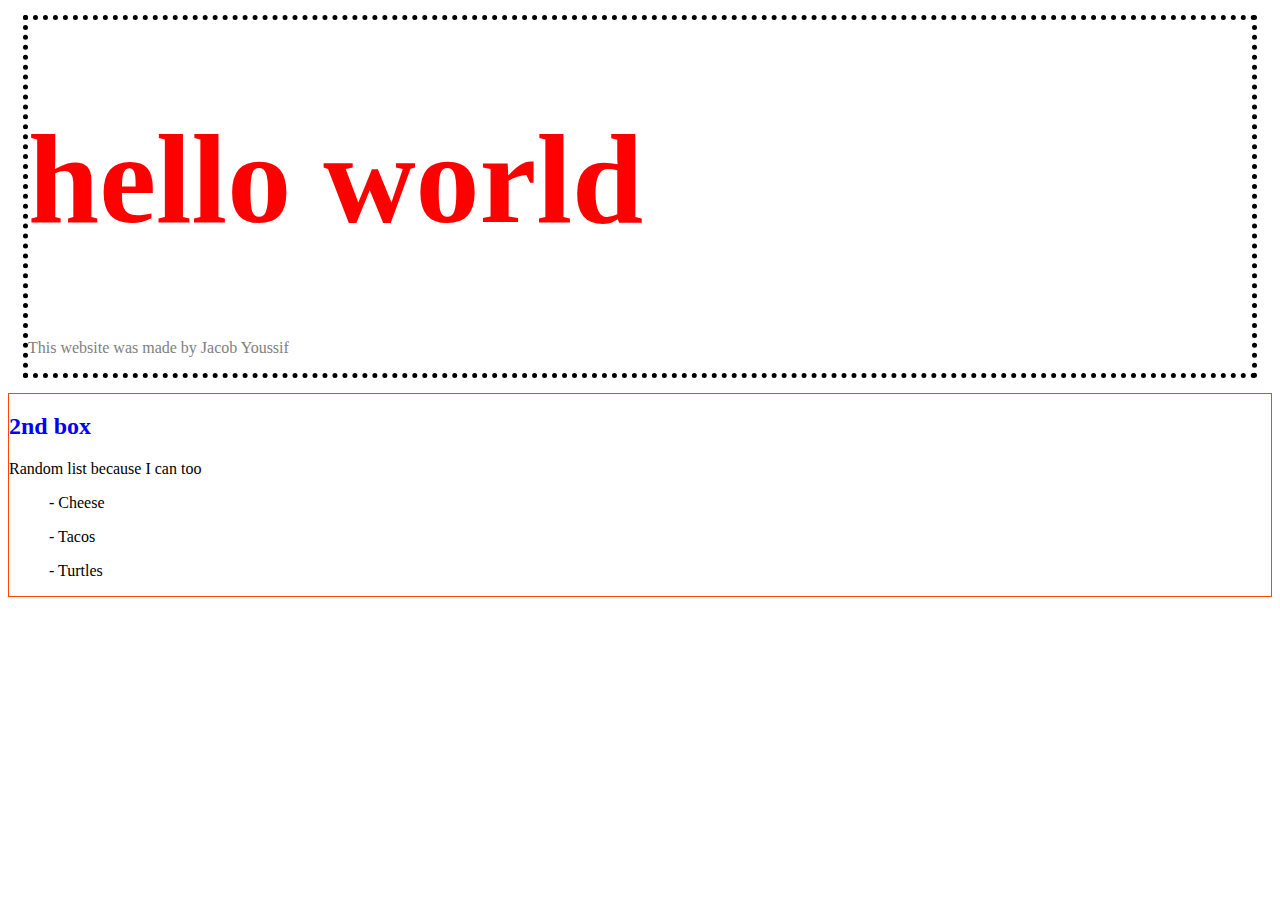
<file: Week1/Index.html>
<!DOCTYPE html>
<html lang="en">

<head>
    <meta charset="UTF-8">
    <meta name="viewport" content="width=device-width, initial-scale=1.0">
    <meta http-equiv="X-UA-Compatible" content="ie=edge">
    <title>Jacob</title>

    <style>
        h1 {
            color: red;
            font-size: 128px
        }

        .greycolour {
            color: grey;
        }

        .heading {

            font-size: 128px;

        }

        .coolheading {
            color: blue
        }

        .container {
            border: dotted 5px black;
            margin: 15px;
        }

        .container2 {
            border: solid 1px orangered
        }
    </style>

</head>

<body>
    <div class="container">

        <h1>hello world</h1>
        <p class=greycolour>This website was made by Jacob Youssif</p>
    </div>

    <div class="container2">
        <h2 class=coolheading>2nd box</h2>
        <p>Random list because I can too</p>
        <ul>
            <p>- Cheese</p>
            <p>- Tacos</p>
            <p>- Turtles</p>
    </div>

</body>

</html>
</file>
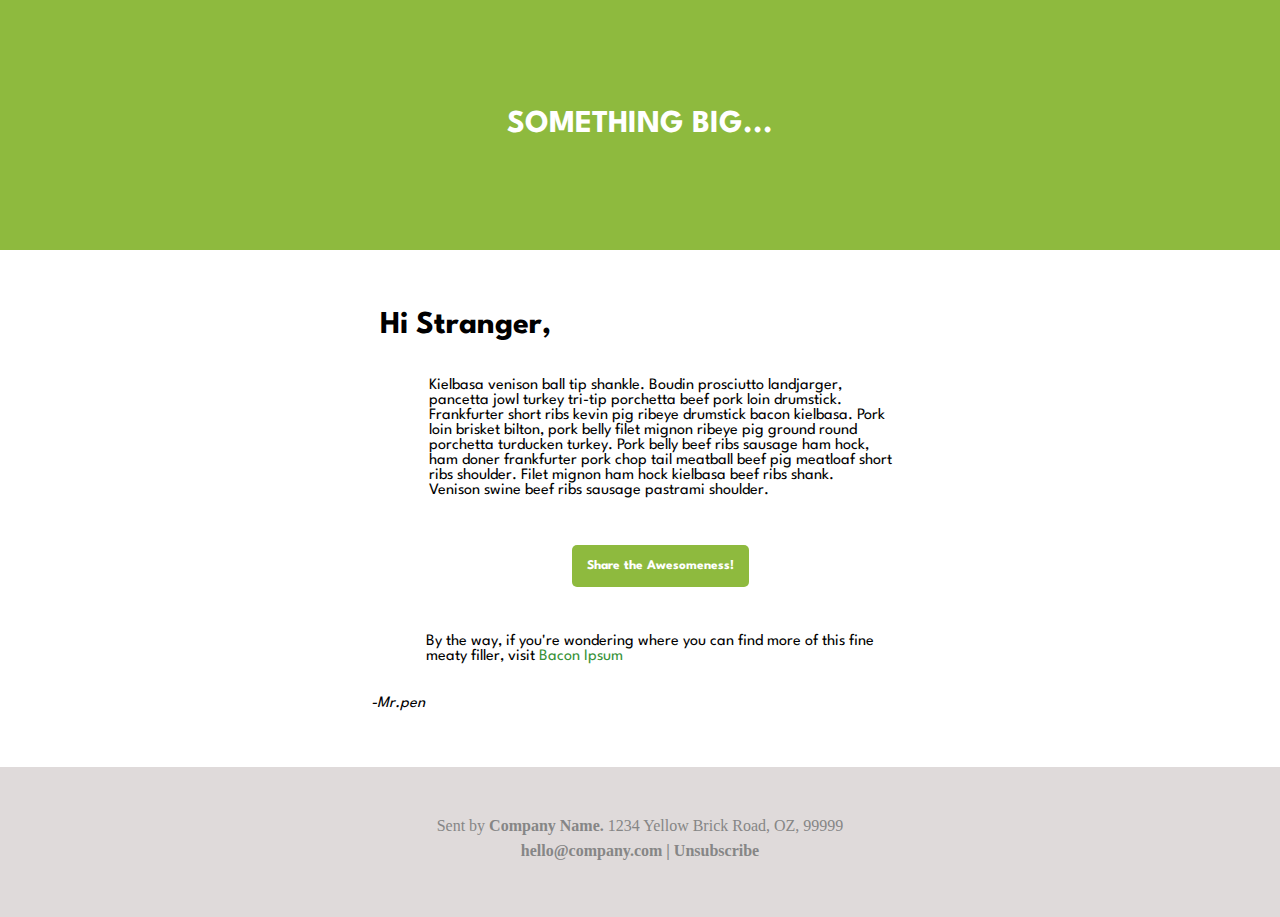
<file: Week2/Index.html>
<!DOCTYPE html>
<html lang="en">

<head>
    <meta charset="UTF-8">
    <meta name="viewport" content="width=device-width, initial-scale=1.0">
    <title>Task 1</title>

    <link href="https://fonts.googleapis.com/css?family=Spartan&display=swap" rel="stylesheet">
    <link rel="stylesheet" href="styles.css">
</head>

<body>

    <div class="header">
        <h1>SOMETHING BIG...</h1>
    </div>

    <div class="flex">
        <div>
            <h1 class="hi">
                Hi Stranger,

            </h1>

        </div>

        <p>
            Kielbasa venison ball tip shankle. Boudin prosciutto landjarger,<br>
            pancetta jowl turkey tri-tip porchetta beef pork loin drumstick. <br>
            Frankfurter short ribs kevin pig ribeye drumstick bacon kielbasa. Pork <br>
            loin brisket bilton, pork belly filet mignon ribeye pig ground round <br>
            porchetta turducken turkey. Pork belly beef ribs sausage ham hock, <br>
            ham doner frankfurter pork chop tail meatball beef pig meatloaf short <br>
            ribs shoulder. Filet mignon ham hock kielbasa beef ribs shank. <br>
            Venison swine beef ribs sausage pastrami shoulder.
        </p>

        <h5><a class="button"
                href=https://pmcvariety.files.wordpress.com/2017/05/awesomeness-logo.png?w=1000&h=563&crop=1>
                Share the Awesomeness!</a></h5>

        <p class="btw">
            By the way, if you're wondering where you can find more of this fine
            <br> meaty filler, visit 
            <a class="bacon" href=https://baconipsum.com/wp-content/uploads/2015/01/bacon-ipsum-square-200-200.jpg>Bacon Ipsum</a>
        </p>
        <p class="pen">
            <i> -Mr.pen </i>
        </p>
    </div>
    <div>
        <p class="footer">
            <span> Sent by <b>Company Name.</b> 1234 Yellow Brick Road, OZ, 99999 <br>
                <span class="gap"> <b>hello@company.com | Unsubscribe</b></span>
        </p>
    </div>

</body>

</html>
</file>
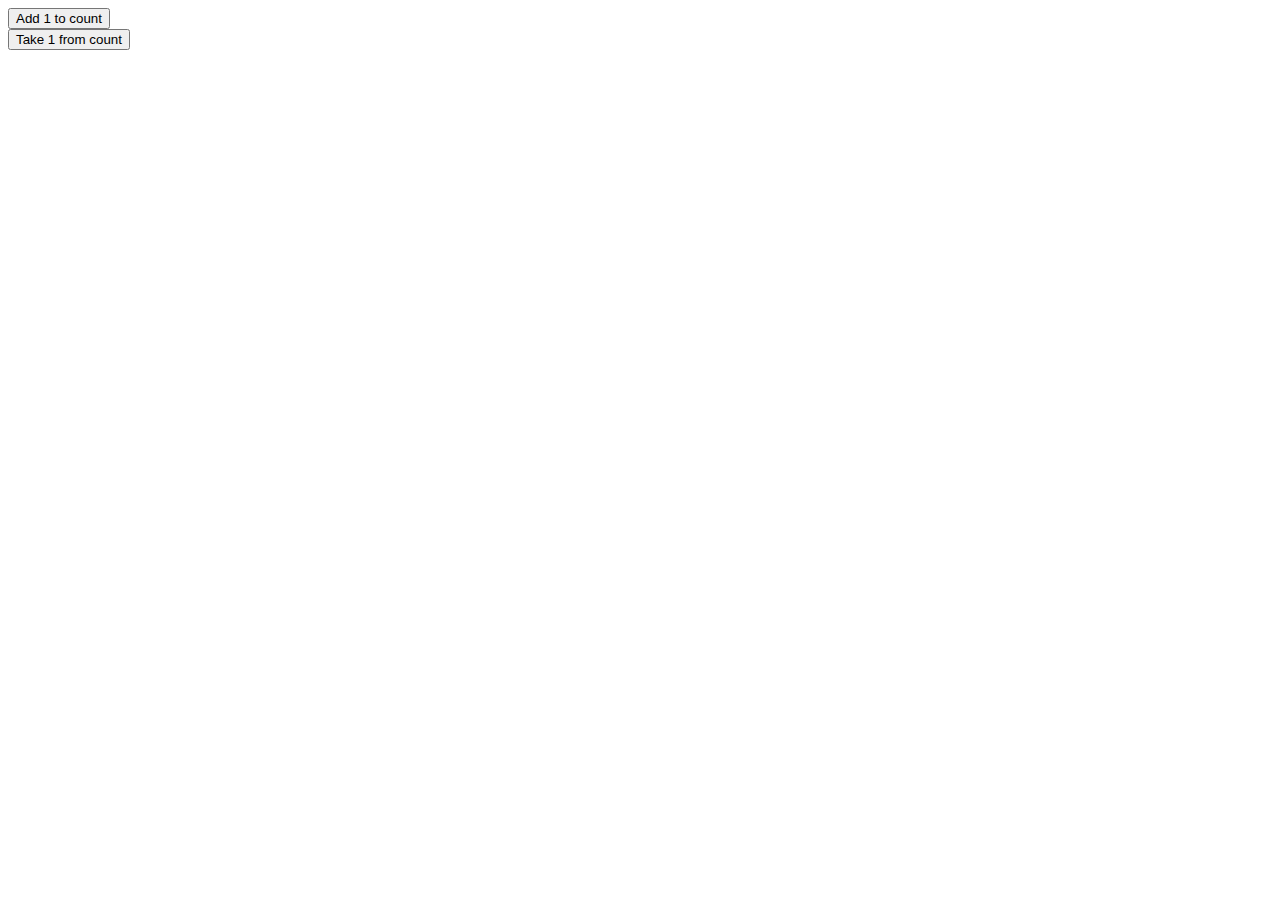
<file: Week2/JavascriptPrac/Index.html>
<!DOCTYPE html>
<html lang="en">

<head>
    <meta charset="UTF-8">
    <meta name="viewport" content="width=device-width, initial-scale=1.0">
    <title>Document</title>
</head>

<body>
    <button id="clickMeButton">Add 1 to count</button>
    <br>
    <button id="dontClickMeButton">Take 1 from count</button>
    <div id="counter"></div>

    <script type="text/javascript">

        let count = 0;
        let clickMeButton = document.getElementById("clickMeButton");
        let dontClickMeButton = document.getElementById("dontClickMeButton");
        let counter = document.getElementById("counter");
       
        console.log(clickMeButton);
        console.log(dontClickMeButton);
        

        clickMeButton.onclick = function() {
            clickMeButton.style.backgroundColor = "red";
            clickMeButton.style.padding = "20px";
            count++;
            counter.innerHTML = count;     
        }
        dontClickMeButton.onclick = function() {
            dontClickMeButton.style.backgroundColor = "green"
            dontClickMeButton.style.padding = "20px";
            count--;
            counter.innerHTML = count; 
        }

    </script>
</body>

</html>
</file>
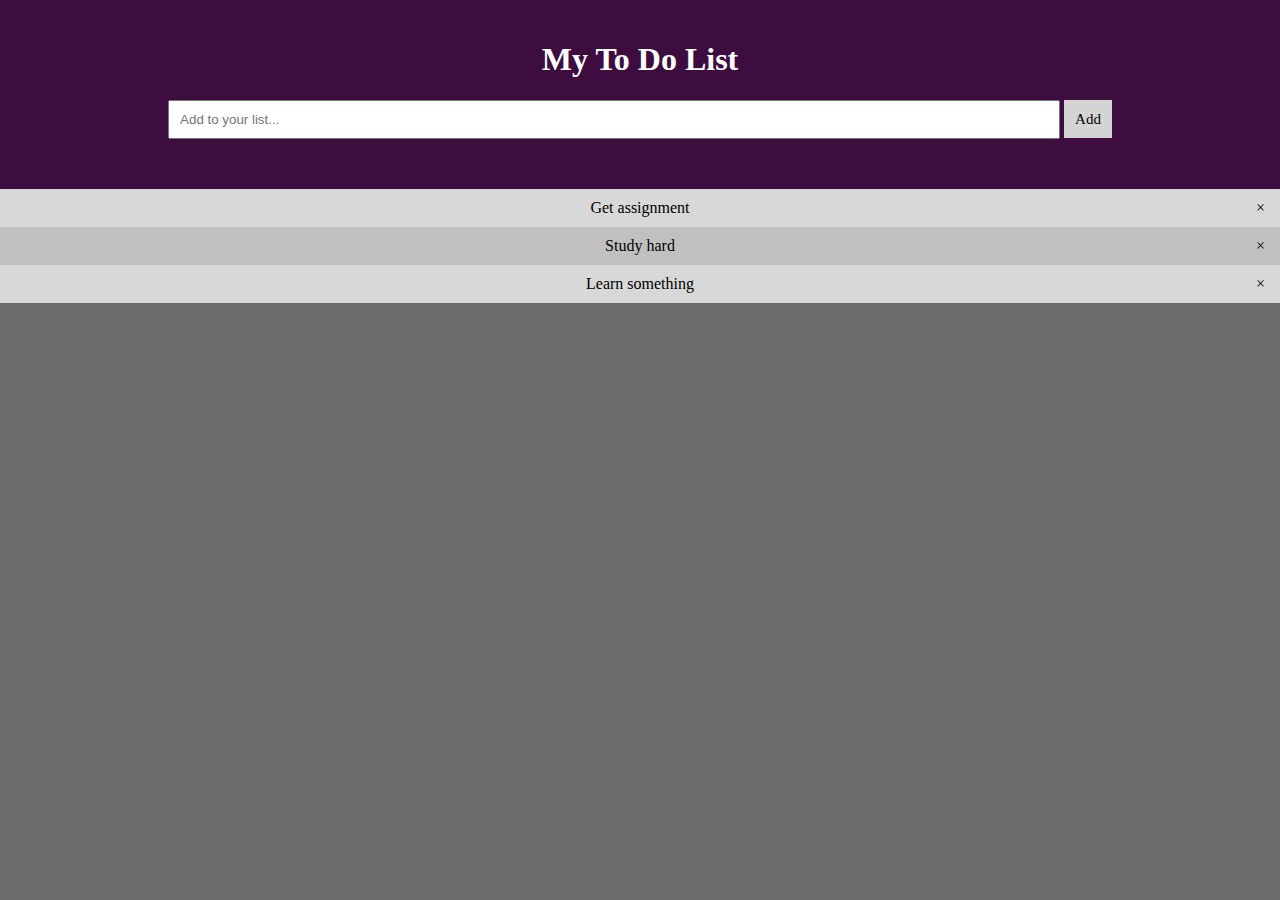
<file: JavascriptToDo/JavascriptToDov2.html>
<!DOCTYPE html>
<html lang="en">

<head>
    <meta charset="UTF-8">
    <meta name="viewport" content="width=device-width, initial-scale=1.0">
    <title>Document</title>
    <link rel="stylesheet" href="javascriptToDov2.css">
</head>

<body>
    <div class="container">

        <div id="header" class="header">
            <h1>My To Do List</h1>
            <input type="text" id="theInput" placeholder="Add to your list...">
            <span onclick="createNewElement()" class="create-button">Add</span>
        </div>
        <ul id="theUl">
            <li>Get assignment</li>
            <li>Study hard</li>
            <li>Learn something</li>
        </ul>
    </div>

    <script>
        var myList = document.getElementsByTagName("li");
        
        for (index = 0; index < myList.length; index++) {
            var aSpanTag = document.createElement("SPAN");
            var someTxt = document.createTextNode("\u00D7")
            aSpanTag.className = "close";
            aSpanTag.appendChild(someTxt);
            myList[index].appendChild(aSpanTag);
        }

        var closeButton = document.getElementsByClassName("close");

        for (i = 0; i < closeButton.length; i++) {
                closeButton[i].onclick = function () {
                    var theDiv = this.parentElement;
                    theDiv.style.display = "none";
                }
            }

        function createNewElement() {
            var li = document.createElement('li');
            var theInputValue = document.getElementById("theInput").value;
            var textNode = document.createTextNode(theInputValue);
            li.appendChild(textNode);

            if (theInputValue == '') {
                alert("This can't be empty!")
            }
            else {
                document.getElementById("theUl").appendChild(li);
            }

            document.getElementById("theInput").value = "";

            var spanTag = document.createElement("SPAN")
            var txt = document.createTextNode("\u00D7")
            spanTag.className = "close";
            spanTag.appendChild(txt);
            li.appendChild(spanTag);

            for (i = 0; i < closeButton.length; i++) {
                closeButton[i].onclick = function () {
                    var theDiv = this.parentElement;
                    theDiv.style.display = "none";
                }
            }

        }
        var ulList = document.querySelector('ul')
        ulList.addEventListener('click', function (event) {
            if (event.target.tagName == "LI") {
                event.target.classList.toggle('checked');
            }
        });
    </script>
</body>

</html>
</file>
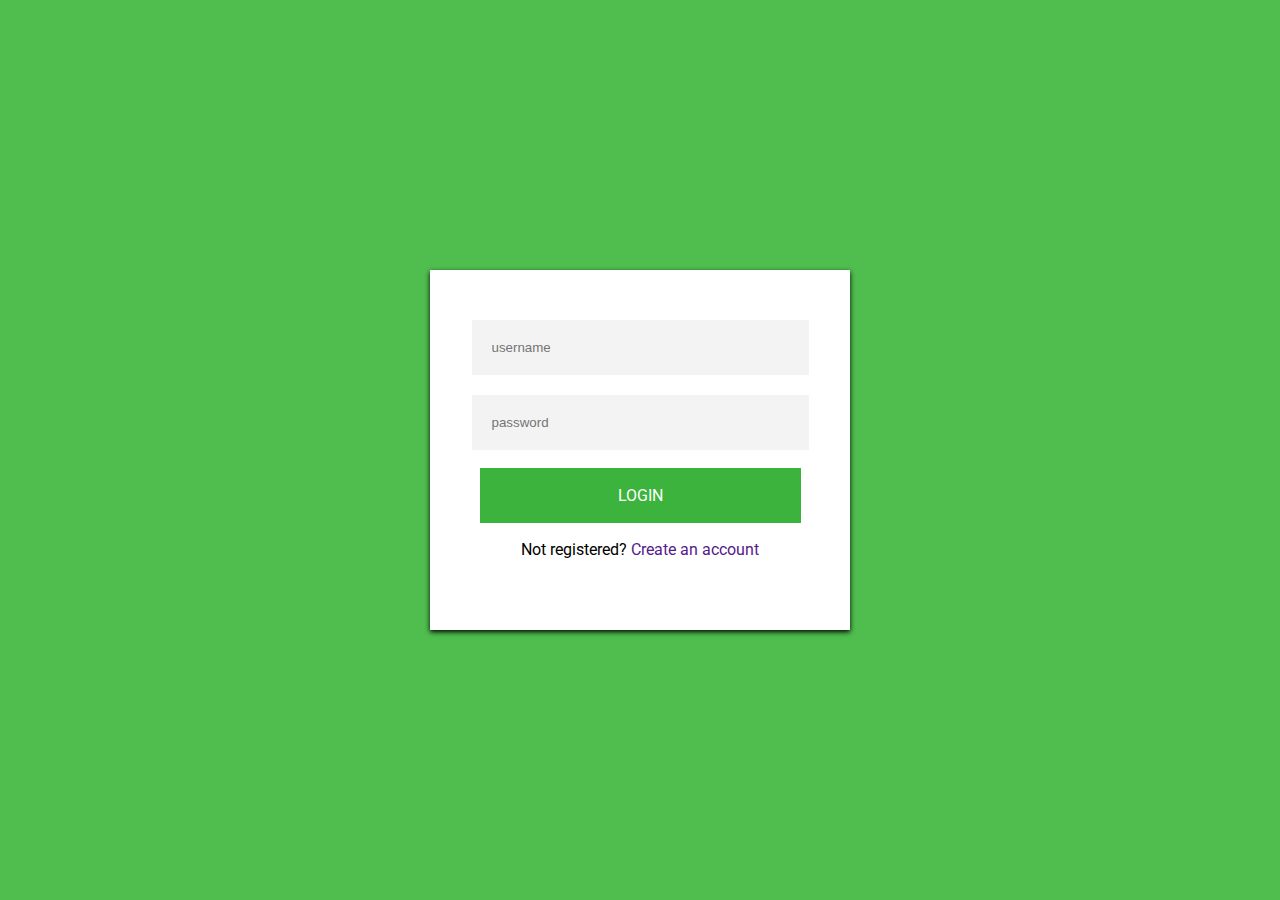
<file: Week2/Task2.html>
<!DOCTYPE html>
<html lang="en">

<head>
    <meta charset="UTF-8">
    <meta name="viewport" content="width=device-width, initial-scale=1.0">
    <title>Task 2</title>

    <link href="https://fonts.googleapis.com/css?family=Roboto&display=swap" rel="stylesheet">
    <link rel="stylesheet" href="Task2Styles.css">

</head>

<body class="container">

    <div class="box">
        <div class="flex">
            <input class="input" type="text" placeholder="username">

        </div>
        <div class="flex">
            <input class="input1" type="text" placeholder="password">

        </div>
        <p>
           <a class="login" href=>LOGIN</a> 
        </p>
        <p class="createAcc">
            Not registered? <a class="link" href=>Create an account</a>
</p>
</div>
        </body>

</html>
</file>
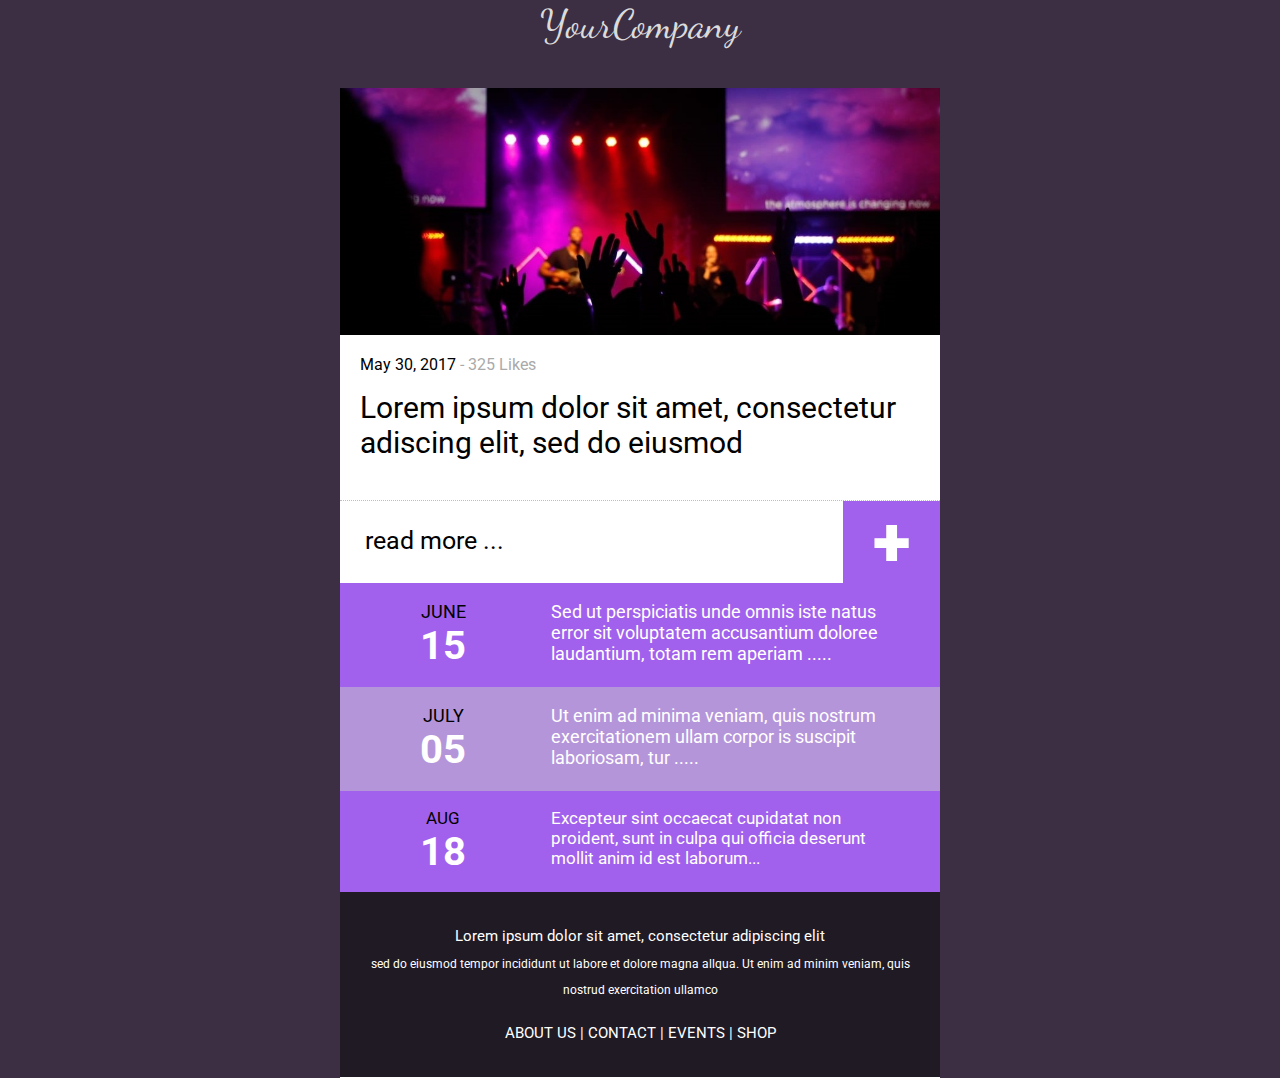
<file: Week2/Task3.html>
<!DOCTYPE html>
<html lang="en">

<head>
    <meta charset="UTF-8">
    <meta name="viewport" content="width=device-width, initial-scale=1.0">
    <title>Task 3</title>

    <link rel="stylesheet" href="Task3Styles.css">
    <link href="https://fonts.googleapis.com/css?family=Dancing+Script&display=swap" rel="stylesheet">
    <link href="https://fonts.googleapis.com/css?family=Roboto&display=swap" rel="stylesheet">


</head>

<body>
    <h1 class="h1">YourCompany</h1>
    <div class="container">
        <div class="box">
            <p class="img">
                <img src="concert_pic.jpg" width="600px" alt="Music concert" />
            </p>
            <div class=title>
                <p>
                    May 30, 2017 <span class="likes"> - 325 Likes</span>
                </p>
                <p class="lorem">
                    Lorem ipsum dolor sit amet, consectetur adiscing elit, sed do eiusmod
                </p>
            </div>
            <p class="readmore">
                <span class="meh">read more ... </span> <span class="idkisthisok">+</span>
            </p>
            <div class="date1">
                <p class=june15>
                    <span class="june">JUNE <br> <span class="fifteen"><b>15</b></span></span>
                </p>
                <p>
                    Sed ut perspiciatis unde omnis iste natus error sit voluptatem
                    accusantium doloree laudantium, totam rem aperiam .....
                </p>
            </div>
            <div class="date2">
                <p class=july05>
                    <span class="july">JULY <br> <span class="five"><b>05</b></span></span>
                </p>
                <p>
                    Ut enim ad minima veniam, quis nostrum exercitationem
                    ullam corpor is suscipit laboriosam, tur .....
                </p>
            </div>
            <div class="date3">
                <p class=aug18>
                    <span class="aug">AUG <br> <span class="eighteen"><b>18</b></span></span>
                </p>
                <p>
                    Excepteur sint occaecat cupidatat non proident, sunt in culpa qui officia deserunt mollit anim id
                    est laborum...
                </p>
            </div>

            <div class="footer">
                <p class=bigleta>
                    Lorem ipsum dolor sit amet, consectetur adipiscing elit
                    <p class=smallleta>
                        sed do eiusmod tempor incididunt ut labore et dolore magna allqua. Ut enim ad minim veniam, quis
                    </p>
                    <p class=smallleta>
                        nostrud exercitation ullamco
                    </p>
                    <p class=bigleta>
                        ABOUT US | CONTACT | EVENTS | SHOP
                    </p>
            </div>
        </div>
    </div>

</body>
</file>
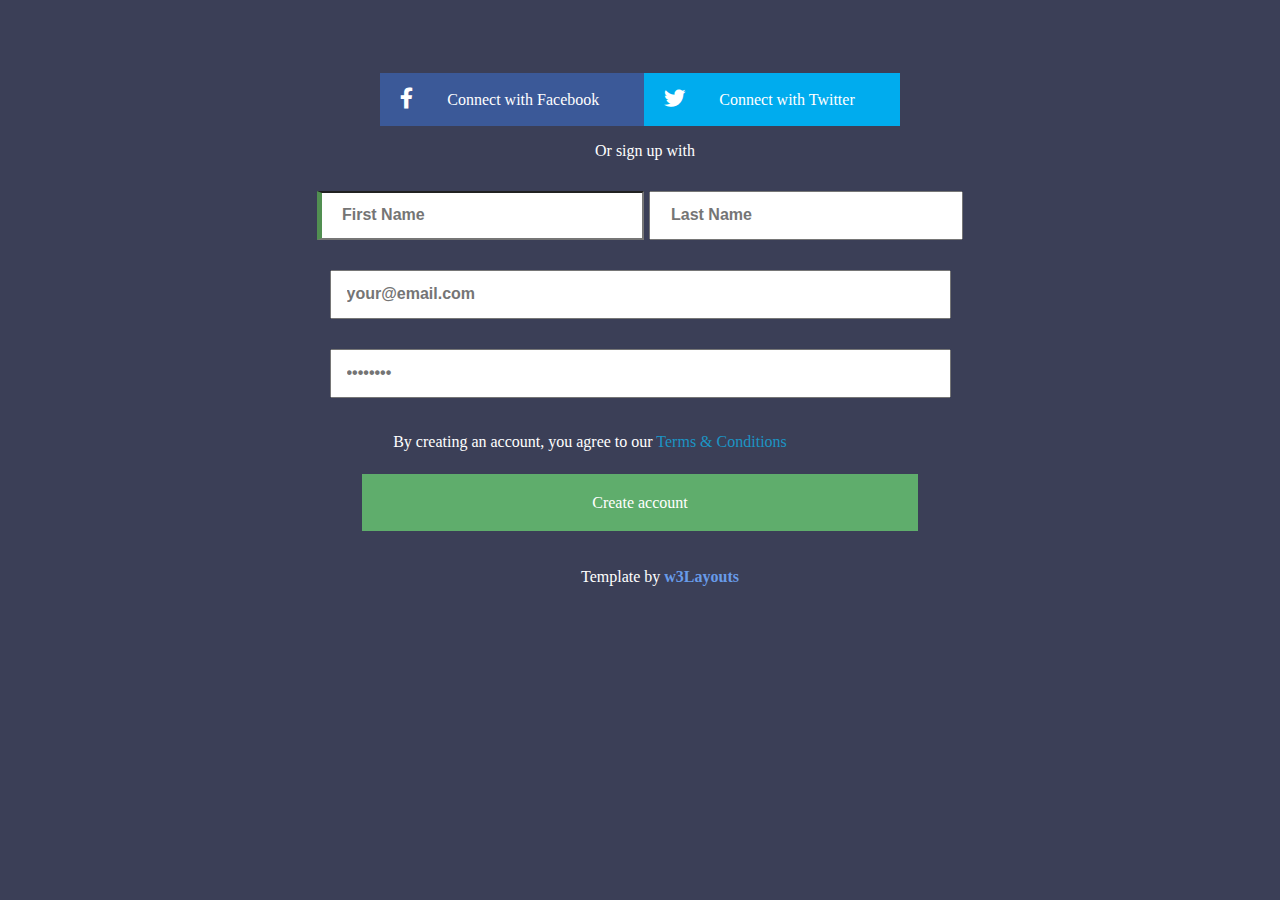
<file: Week2/Task4.html>
<!DOCTYPE html>
<html lang="en">

<head>
    <meta charset="UTF-8">
    <meta name="viewport" content="width=device-width, initial-scale=1.0">
    <title>Task 4</title>

    <link rel="stylesheet" href="Task4Styles.css">
    <link href="https://fonts.googleapis.com/css?family=Spartan&display=swap" rel="stylesheet">
    <link rel="stylesheet" href="fonts/all.min.css">
    <link rel="stylesheet" href="fontawesome.min.css">

</head>

<body>
    <div class="connect">
        <p class="topmargin">

            <a class="f" href=> <span class=></span>
                <i class="fab fa-facebook-f fa-lg"></i>
                <span class="space"> Connect with Facebook</span></a>
        </p>
        <p class="topmargin">

            <a class="t" href=>
                <i class="fab fa-twitter fa-lg"></i>
                <span class="space"> Connect with Twitter </span> </a>
        </p>
    </div>
    <p class="signup">
        Or sign up with
    </p>
    <div class="flex">
        <input type="text" class="firstname" placeholder="First Name">
        <input type="text" class="lastname" placeholder="Last Name">
    </div>
    
    <div>
        <div class="flex">
            <input class="input" type="text" placeholder="your@email.com">

        </div>
        <div class="flex">
            <input class="input" type="text" placeholder="••••••••">
        </div>
        <div class="flex">
            <p class="create">
                By creating an account, you agree to our
                <a class="tc" href="">Terms & Conditions </a>
            </p>
        </div>
        <div class="flex">
            <p>
                <a class="btn" href=> Create account</a>
            </p>
        </div>
    </div>
    <p class="template">
        Template by <a class="w3" href=><b>w3Layouts</b></a>
    </p>
</body>

</html>
</file>
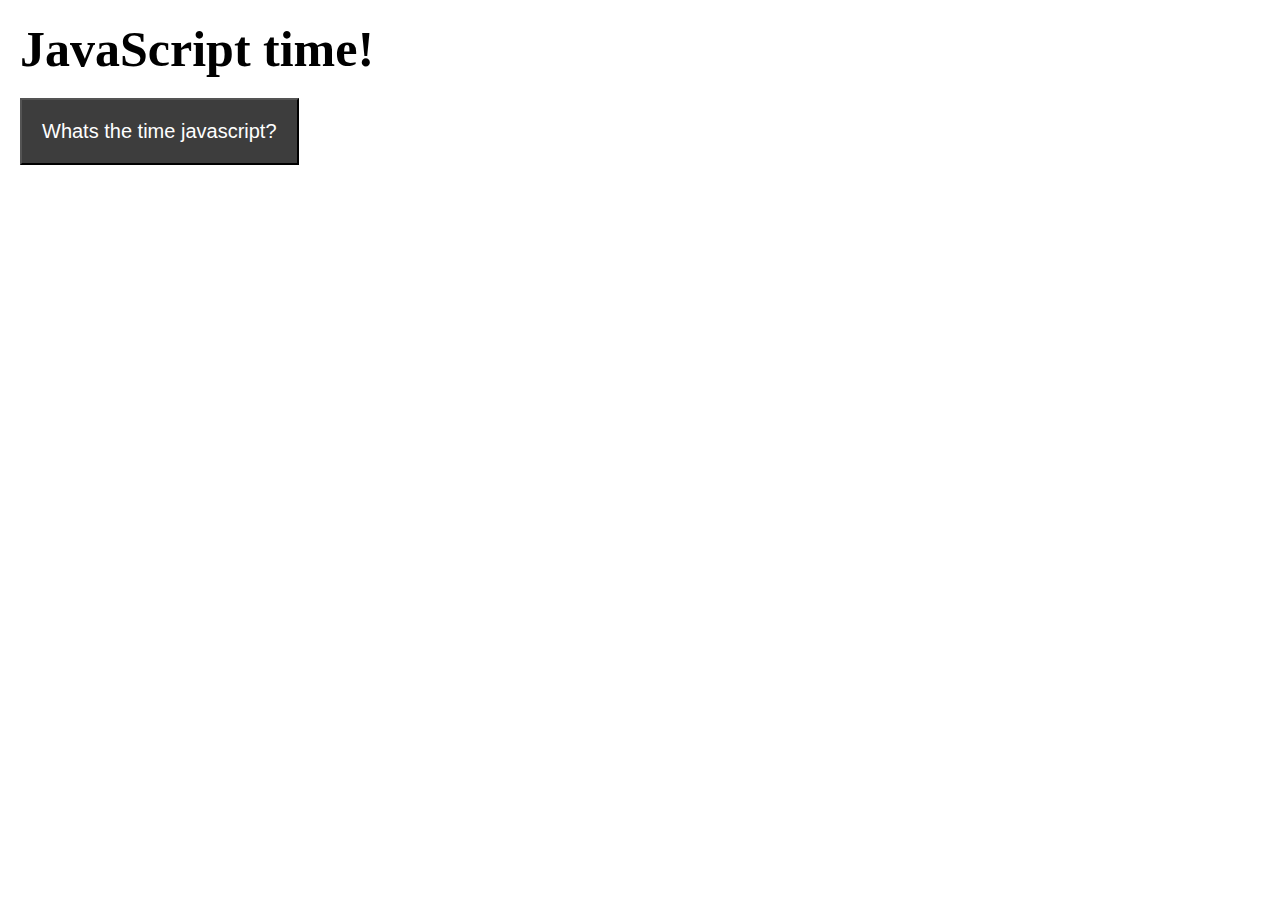
<file: Week2/JavascriptPrac/JSTask1/Task1.html>
<!DOCTYPE html>
<html lang="en">
<head>
    <meta charset="UTF-8">
    <meta name="viewport" content="width=device-width, initial-scale=1.0">
    
    <link rel="stylesheet" href="Task1.css">
    
    <title>JS Task 1</title>
</head>
<body>
    <p class = "jst"><b>JavaScript time!</b></p>
    <button class = "btn" id = "btn">Whats the time javascript?</button>
    <br>
    <div id="date" class ="date"></div>
    
    <script>
        let date = document.getElementById("date");
        let btn = document.getElementById("btn");

        btn.onclick = function (){
            date.innerHTML = new Date();
        }

    </script>
</body>
</html>
</file>
<file: Week2/styles.css>
html, body {
    font-family: 'spartan';
    margin: 0;
}

.flex {
    display: flex;
    justify-content: center;
    flex-direction: column;
    margin: 40px;
    margin-right: 0;
    align-items: center;
}

.header {
    background-color: #8eba3e;
    height: 250px;
    text-align: center;
    line-height: 250px;
    font-family: 'spartan';
    color: white;
}

.button {
    background-color: #8eba3e;
    padding: 15px;
    text-align: center;
    border-radius: 5px;
    line-height: 60px;
    text-decoration: none;
    color: white;
    text-align: center;
}

.footer {
    background-color: #DFDADA;
    height: 100px;
    text-align: center;
    padding-top: 50px;
    font-family: 'Oxanium';
    color: #868686;
    margin: 0;
}

.header h1 {
    margin: 0;
}

.hi {
    padding-right: 390px;
}

.btw {
    margin-right: 20px;
}

.pen {
    margin-right: 525px;
}

.gap {
  line-height: 200%;
}

.bacon {
    text-decoration: none;
    color: rgb(57, 146, 57);
}
</file>
<file: JavascriptToDo/javascriptToDov2.css>
body {
    margin: 0;
    background-color: rgb(107, 107, 107);
}

#header {
    background-color: #3d0d3f;
    color: white;
    padding: 20px;
    padding-bottom: 50px;
    text-align: center;
}

#theInput {
    width: 70%;
    padding: 10px;
    float: center;
    margin: 0;
}

.create-button {
    padding: 11px;
    float: center;
    text-align: center;
    cursor: pointer;
    border: none;
    color: black;
    background-color: rgb(212, 212, 212);
    font-size: 15px;
}

.create-button:hover {
    background-color: rgb(155, 155, 155);
}

ul {
    margin: 0;
    padding: 0;
}

ul li {
    padding: 10px;
    position: relative;
    cursor: pointer;
    text-align: center;
}

ul li:nth-child(odd) {
    background-color: #d8d8d8;
}

ul li:nth-child(even) {
    background-color: #c0c0c0;
}

ul li.checked {
    background: #282828;
    text-decoration: line-through;
}

ul li.checked::before {
    content: '';
    position: absolute;
    border-color: white;
    border-style: solid;
    border-width: 0 2px 2px 0;
    top: 10px;
    left: 15px;
    transform: rotate(45deg);
    height: 15px;
    width: 10px;
}

.close {
    position: absolute;
    right: 0;
    top: 0;
    padding: 10px 15px 10px 15px;
}

.close:hover {
    background-color: #f44336;
}
</file>
<file: Week2/Task2Styles.css>
html, body {
    background-color: rgb(79, 190, 79);
    margin: 0;
    font-family: 'roboto';
}

.container {
    display: flex;
    height: 100vh;
    align-items: center;
    justify-content: center;
}

.box {
    box-shadow: 0 2px 5px;
    width: 420px;
    height: 360px;
    background-color: white;
    
}

.user {
    background-color: rgb(245, 245, 245);
    padding: 20px;
    margin: 50px;
    margin-bottom: 20px;
    color: rgb(202, 202, 202);
}

.pass {
    color: rgb(202, 202, 202);
    background-color: rgb(245, 245, 245);
    padding: 20px;
    margin: 50px;
    margin-top: 20px;
    margin-bottom: 20px;
}

.login {
    background-color: rgb(60, 179, 60);
    padding: 18px;
    margin: 50px;
    padding-left: 138px;
    padding-right: 138px;
    margin-top: 20px;
    margin-bottom: 20px;
    text-align: center;
    color: white;
    text-decoration: none;
}

.createAcc {
    text-align: center;
    margin-top: 35px;
}

.link {
    text-decoration: none;
}

.flex {
    display: flex;
    justify-content: center;
    align-items: center;
}

.input {
    padding: 20px;
    padding-right: 140px;
    margin-top: 50px;
    background-color: rgb(243, 243, 243);
    border: none;
}

.input1 {
    padding: 20px;
    padding-right: 140px;
    margin-top: 20px;
    background-color: rgb(243, 243, 243);
    border: none;
    margin-bottom: 20px;
}
</file>
<file: Week2/Task3Styles.css>
html, body {
    margin: 0;
    background-color: rgb(60, 47, 68);
    font-family: 'Roboto', sans-serif;
}

.h1 {
    font-family: 'Dancing Script', cursive;
    text-align: center;
    font-size: 40px;
    margin-top: 0;
    margin-bottom: 40px;
    color: rgb(219, 219, 219);
    font-weight: 400;
}

.container {
    display: flex;
    height: 100vh;
    justify-content: center;
}

.box {
    width: 600px;
    height: 990px;
    background-color: rgb(255, 255, 255);
    margin-bottom: 30px;
    margin-right: 0;
}

.img {
    margin: 0;
}

.title {
    padding-left: 20px;
    background-color: white;
}

.likes {
    color: rgb(170, 170, 170);
}

.lorem {
    font-size: 30px;
    margin: 0;
}

.readmore {
    display: flex;
    justify-content: space-between;
    margin: 0;
    margin-top: 40px;
    border-top: dotted 1px rgb(190, 190, 190);
    padding-right: 0;
    font-size: 25px;
    font-weight: px;
}

.meh {
    padding: 25px;
    padding-bottom: 0;
}

.idkisthisok {
    margin: 0;
    padding: 0px;
    padding-left: 30px;
    padding-right: 30px;
    background-color: rgb(162, 97, 236);
    color: white;
    font-weight: 900;
    font-size: 70px;
}

.date1 {
    display: flex;
    color: white;
    justify-content: space-between;
    background-color: rgb(162, 97, 236);
    margin: 0;
    padding: 0px;
    padding-right: 50px;
    font-size: 18px;
}

.june15 {
    text-align: center;
    padding-left: 30px;
    padding-right: 35px;
}

.june {
    color: black;
    padding: 0px;
    padding-left: 0px;
    padding-right: 0px;
    text-align: center;
}

.fifteen {
    padding: 30px;
    padding-left: 50px;
    padding-right: 50px;
    font-size: 40px;
    text-align: center;
    color: white;
}

.date2 {
    display: flex;
    color: white;
    justify-content: space-between;
    background-color: rgb(181, 149, 218);
    margin: 0;
    padding: 0px;
    padding-right: 50px;
    font-size: 18px;
}

.july05 {
    text-align: center;
    padding-left: 30px;
    padding-right: 35px;
}

.july {
    color: black;
    padding: 0px;
    padding-left: 0px;
    padding-right: 0px;
    text-align: center;
}

.five {
    padding: 30px;
    padding-left: 50px;
    padding-right: 50px;
    font-size: 40px;
    text-align: center;
    color: white;
}

.date3 {
    display: flex;
    color: white;
    justify-content: space-between;
    background-color: rgb(162, 97, 236);
    margin: 0;
    padding: 0px;
    padding-right: 50px;
    font-size: 17px;
}

.aug18 {
    text-align: center;
    padding-left: 30px;
    padding-right: 35px;
}

.aug {
    color: black;
    padding: 0px;
    padding-left: 0px;
    padding-right: 0px;
    text-align: center;
}

.eighteen {
    padding: 30px;
    padding-left: 50px;
    padding-right: 50px;
    font-size: 40px;
    text-align: center;
    color: white;
}

.footer {
    text-align: center;
    background-color: rgb(31, 26, 36);
    color: white;
    padding: 20px;
    padding-bottom: 35px;
    margin: 0;
}

.bigleta {
    font-size: 15px;
    margin:0;
    padding-top: 15px;
}

.smallleta {
    font-size: 12px;
}
</file>
<file: Week2/JavascriptPrac/JSTask1/Task1.css>
html, body {
margin: 0;
}

.jst {
    margin: 20px;
    font-size: 50px;
}

.btn {
    background-color: rgb(61, 61, 61);
    color: white;
    font-size: 20px;
    padding: 20px;
    margin-left: 20px;
}

.date {
    margin: 20px;
}
</file>
<file: Week2/Task4Styles.css>
html, body {
    margin: 0;
    background-color: rgb(59, 63, 87);
    font-family: 'Spartan', sans-serif;
    font-family: 'FontAwesome' !important;
}

.connect {
    display: flex;
    justify-content: center;
    margin-left: 0;
    margin-right: 0px;
}

.space {
    margin-left: 30px
}

.topmargin {
    margin-top: 90px;
}

.f {
    background-color: #3b5998;
    text-decoration: none;
    padding: 18px;
    padding-left: 20px;
    padding-right: 45px;
    margin-left: 0px;
    text-decoration: none;
    color: white;
}

.t {
    text-decoration: none;
    margin-top: 50px;
    padding: 18px;
    padding-left: 20px;
    padding-right: 45px;
    background-color: #00acee;
    color: white;
}

.signup {
    margin-left: 10px;
    margin-top: 17px;
    color: white;
    text-align: center;
}

.firstname {
    padding: 15px;
    padding-left: 20px;
    margin-top: 15px;
    margin-bottom: 15px;
    padding-right: 123px;
    border-left: rgb(81, 143, 81) solid 5px;
}

.lastname {
    padding: 15px;
    padding-left: 20px;
    margin-left: 5px;
    padding-right: 113px;
}

.flex {
    display: flex;
    justify-content: center;
    align-items: center;
}

.create {
    margin-right: 100px;
    color: white;
    margin-top: 20px;
    margin-bottom: 27px;
}

.tc {
    text-decoration: none;
    color: #1b94c4;
}

.btn {
    padding: 20px;
    background-color: rgb(95, 173, 108);
    color: white;
    text-align: center;
    padding-left: 230px;
    padding-right: 230px;
    text-decoration: none;
    margin: 0;
}

.w3 {
    text-decoration: none;
    color: rgb(104, 155, 233);
}

.template {
    margin-left: 40px;
    color: white;
    margin-top: 40px;
    text-align: center;
}

.input {
    padding: 15px;
    padding-right: 425px;
    margin: 15px;
}

::placeholder {
    font-weight: bold;
    font-size: medium;
}

:-ms-input-placeholder {
    font-weight: bold;
    font-size: medium;
}

:-moz-placeholder {
    font-weight: bold;
    font-size: medium;
}

::-webkit-input-placeholder {
    font-weight: bold;
    font-size: medium;
}
</file>
